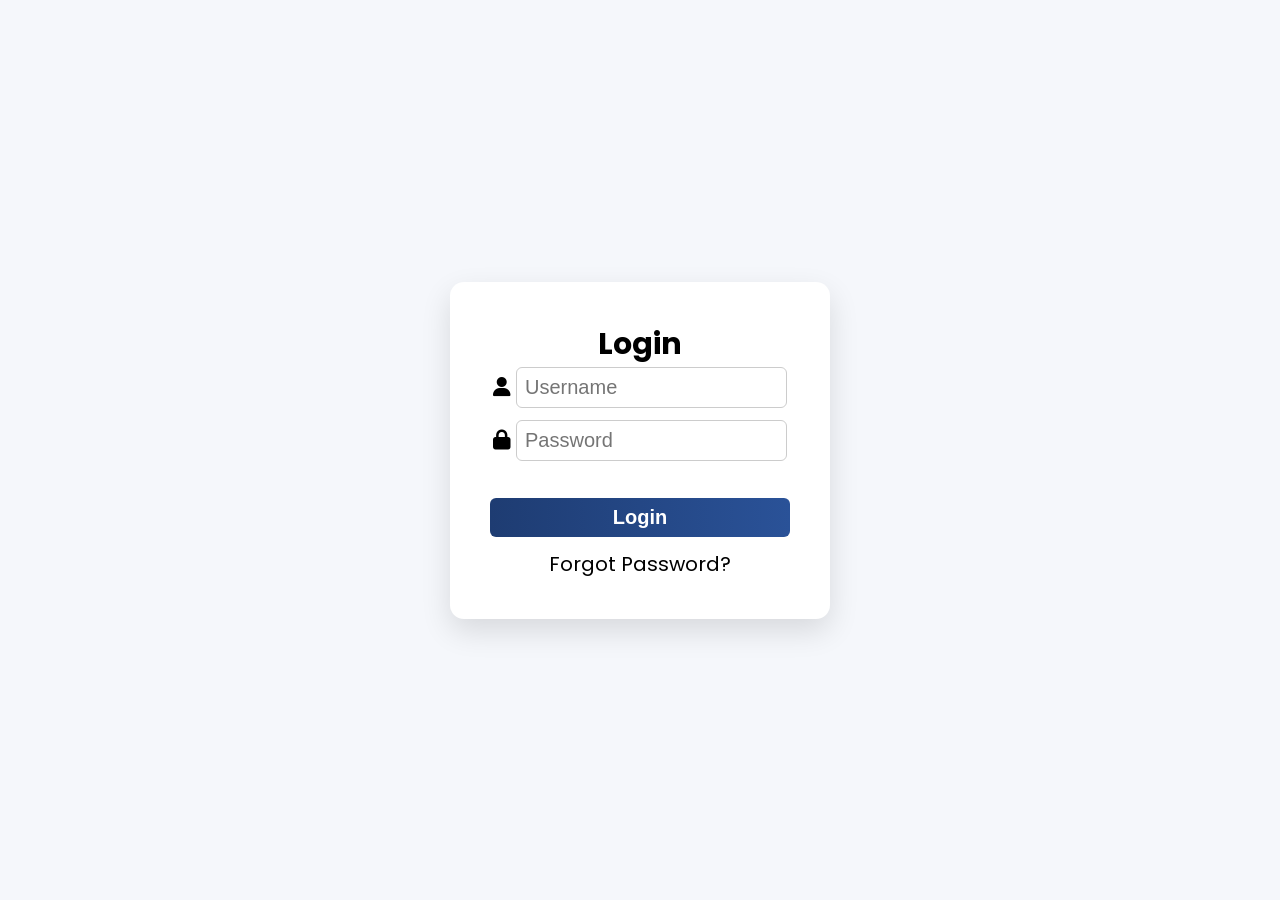
<file: index.html>
<!DOCTYPE html>
<html>
<head>
<title>Login Page</title>
<link rel="stylesheet" href="style.css">

<!-- Google Font -->
<link href="https://fonts.googleapis.com/css2?family=Poppins:wght@300;400;600&display=swap" rel="stylesheet">

<!-- Icons -->
<link rel="stylesheet" href="https://cdnjs.cloudflare.com/ajax/libs/font-awesome/6.4.0/css/all.min.css">
</head>

<body class="login-page">

<div class="login-box">

<h2>Login</h2>

<form>

<div class="input-box">
<i class="fa fa-user"></i>
<input type="text" placeholder="Username" required>
</div>

<div class="input-box">
<i class="fa fa-lock"></i>
<input type="password" placeholder="Password" required>
</div>

<button type="submit">Login</button>

<p>Forgot Password?</p>

</form>

</div>

</body>
</html>
</file>
<file: style.css>
* {
    margin: 0;
    padding: 0;
    box-sizing: border-box;
}

body {
    font-family: 'Poppins', sans-serif;
    background: #f5f7fb;
    font-size: 20px;
}

.layout {
    display: flex;
    height: 100vh;
}

/* Sidebar */
.sidebar {
    width: 230px;
    background: linear-gradient(180deg, #1e3c72, #2a5298);
    padding: 30px 20px;
    color: white;
}

.sidebar h2 {
    text-align: center;
    margin-bottom: 40px;
}

.sidebar ul {
    list-style: none;
}

.sidebar ul li {
    margin: 20px 0;
}

.sidebar ul li a {
    color: white;
    text-decoration: none;
    padding: 12px;
    display: block;
    border-radius: 8px;
    transition: 0.3s;
    font-size: 18px;
}

.sidebar ul li a:hover {
    background: rgba(255,255,255,0.15);
    transform: translateX(5px);
}

/* Main */
.main {
    flex: 1;
    padding: 30px 40px;
}

/* Topbar */
.topbar {
    display: flex;
    justify-content: space-between;
    align-items: center;
    margin-bottom: 25px;
}

.profile {
    position: relative;
    cursor: pointer;
}

.profile .dropdown {
    display: none;
    position: absolute;
    right: 0;
    top: 30px;
    background: white;
    box-shadow: 0 5px 20px rgba(0,0,0,0.15);
    border-radius: 8px;
    overflow: hidden;
}

.profile .dropdown a {
    display: block;
    padding: 10px 15px;
    text-decoration: none;
    color: #333;
}

.profile .dropdown a:hover {
    background: #f2f2f2;
}

.profile:hover .dropdown {
    display: block;
}

/* Summary Cards */
.cards {
    display: grid;
    grid-template-columns: repeat(auto-fit, minmax(200px, 1fr));
    gap: 20px;
    margin-bottom: 30px;
}

.card {
    background: white;
    padding: 20px;
    border-radius: 15px;
    box-shadow: 0 8px 20px rgba(0,0,0,0.08);
    transition: 0.3s;
}

.card:hover {
    transform: translateY(-5px);
}

.card h4 {
    color: #555;
    font-size: 18px;
}

.card p {
    font-size: 26px;
    font-weight: 600;
    color: #1e3c72;
    margin-top: 8px;
}
.card.purple {
    background: linear-gradient(135deg,#8e2de2,#4a00e0);
    color: white;
}

/* Form */
.form-container {
    background: white;
    padding: 30px;
    border-radius: 15px;
    box-shadow: 0 8px 20px rgba(0,0,0,0.08);
}

form {
    display: flex;
    flex-direction: column;
    gap: 15px;
}

.grid {
    display: grid;
    grid-template-columns: repeat(2, 1fr);
    gap: 20px;
}

@media (max-width: 768px) {
    .grid {
        grid-template-columns: 1fr;
    }
}

input, select {
    padding: 12px;
    border-radius: 8px;
    border: 1px solid #ddd;
    outline: none;
    font-size: 16px;
}

input:focus, select:focus {
    border-color: #2a5298;
}

button {
    margin-top: 25px;
    padding: 14px;
    width: 100%;
    border: none;
    border-radius: 8px;
    background: linear-gradient(to right, #1e3c72, #2a5298);
    color: white;
    font-weight: 600;
    cursor: pointer;
    transition: 0.3s;
}

button:hover {
    transform: scale(1.03);
    box-shadow: 0 5px 15px rgba(42,82,152,0.4);
}

.result {
    margin-top: 20px;
    padding: 15px;
    background: #eef2ff;
    border-radius: 10px;
    text-align: center;
    font-weight: 600;
}

/* ===== LOGIN PAGE ===== */

body.login-page {
    display: flex;
    justify-content: center;
    align-items: center;
    height: 100vh;
    background: #f5f7fb;
}

.login-page .layout {
    display: block;
}

.login-box {
    width: 380px;
    padding: 40px;
    background: white;
    border-radius: 14px;
    box-shadow: 0 12px 30px rgba(0,0,0,0.12);
    text-align: center;
}

.login-box form {
    display: flex;
    flex-direction: column;
    gap: 12px;
}

.login-box input {
    padding: 8px;
    border-radius: 6px;
    border: 1px solid #ccc;
    font-size: 18px;
}

.login-box button {
    padding: 8px;
    border-radius: 6px;
    border: none;
    background: linear-gradient(to right, #1e3c72, #2a5298);
    color: white;
    cursor: pointer;
    font-size: 18px;
}

.login-box button:hover {
    opacity: 0.9;
}
.login-box h2 {
    font-size: 30px;
}

.login-box input {
    font-size: 20px;
}

.login-box button {
    font-size: 20px;
}
/* Result Box */
.result{
margin-top:20px;
padding:20px;
border-radius:10px;
color:white;
animation:fadeIn 0.5s ease;
}

/* Fraud Result */
.fraud{
background: linear-gradient(135deg,#ff416c,#ff4b2b);
box-shadow:0 10px 25px rgba(255,0,0,0.3);
}

/* Legitimate Result */
.legitimate{
background: linear-gradient(135deg,#11998e,#38ef7d);
box-shadow:0 10px 25px rgba(0,200,0,0.3);
}

/* Result List */
.result ul{
list-style:none;
padding-left:0;
margin-top:10px;
}

.result ul li{
margin:5px 0;
}

/* Animation */
@keyframes fadeIn{
from{
opacity:0;
transform:translateY(10px);
}
to{
opacity:1;
transform:translateY(0);
}
}
</file>
